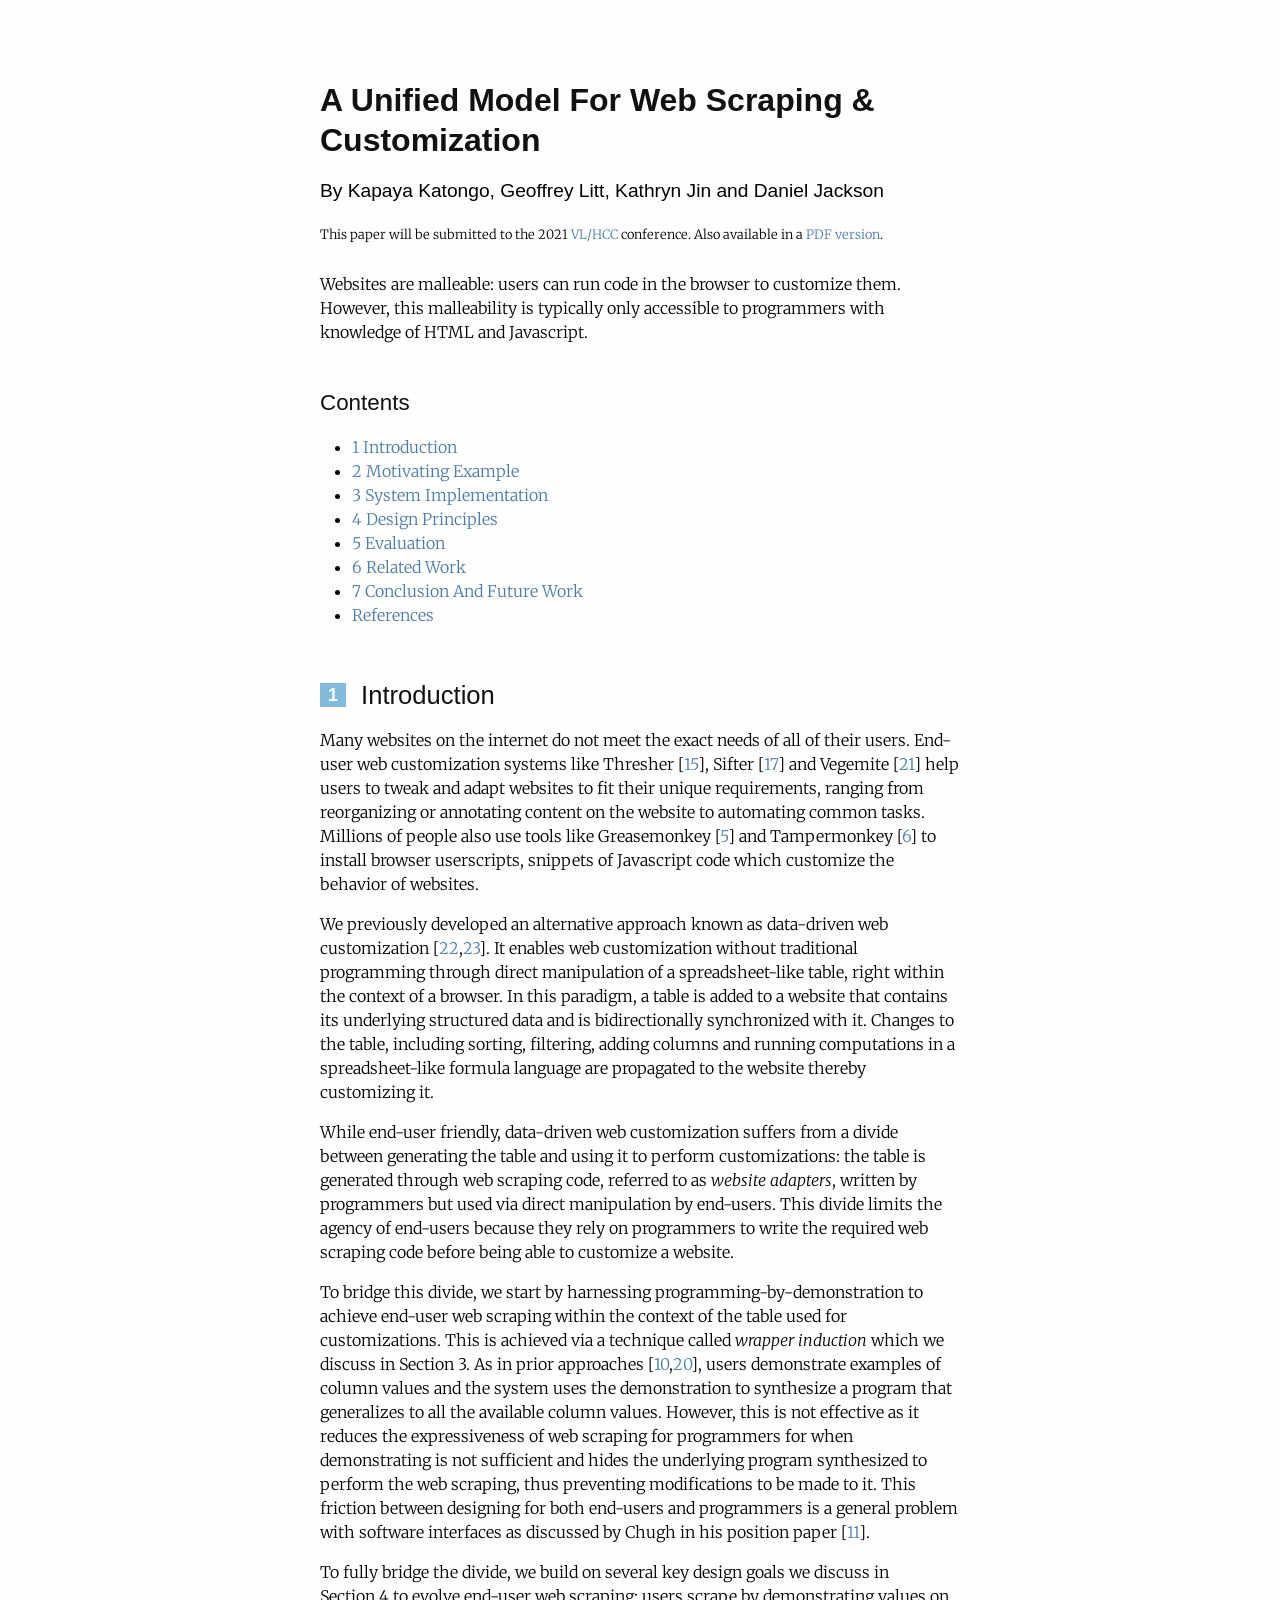
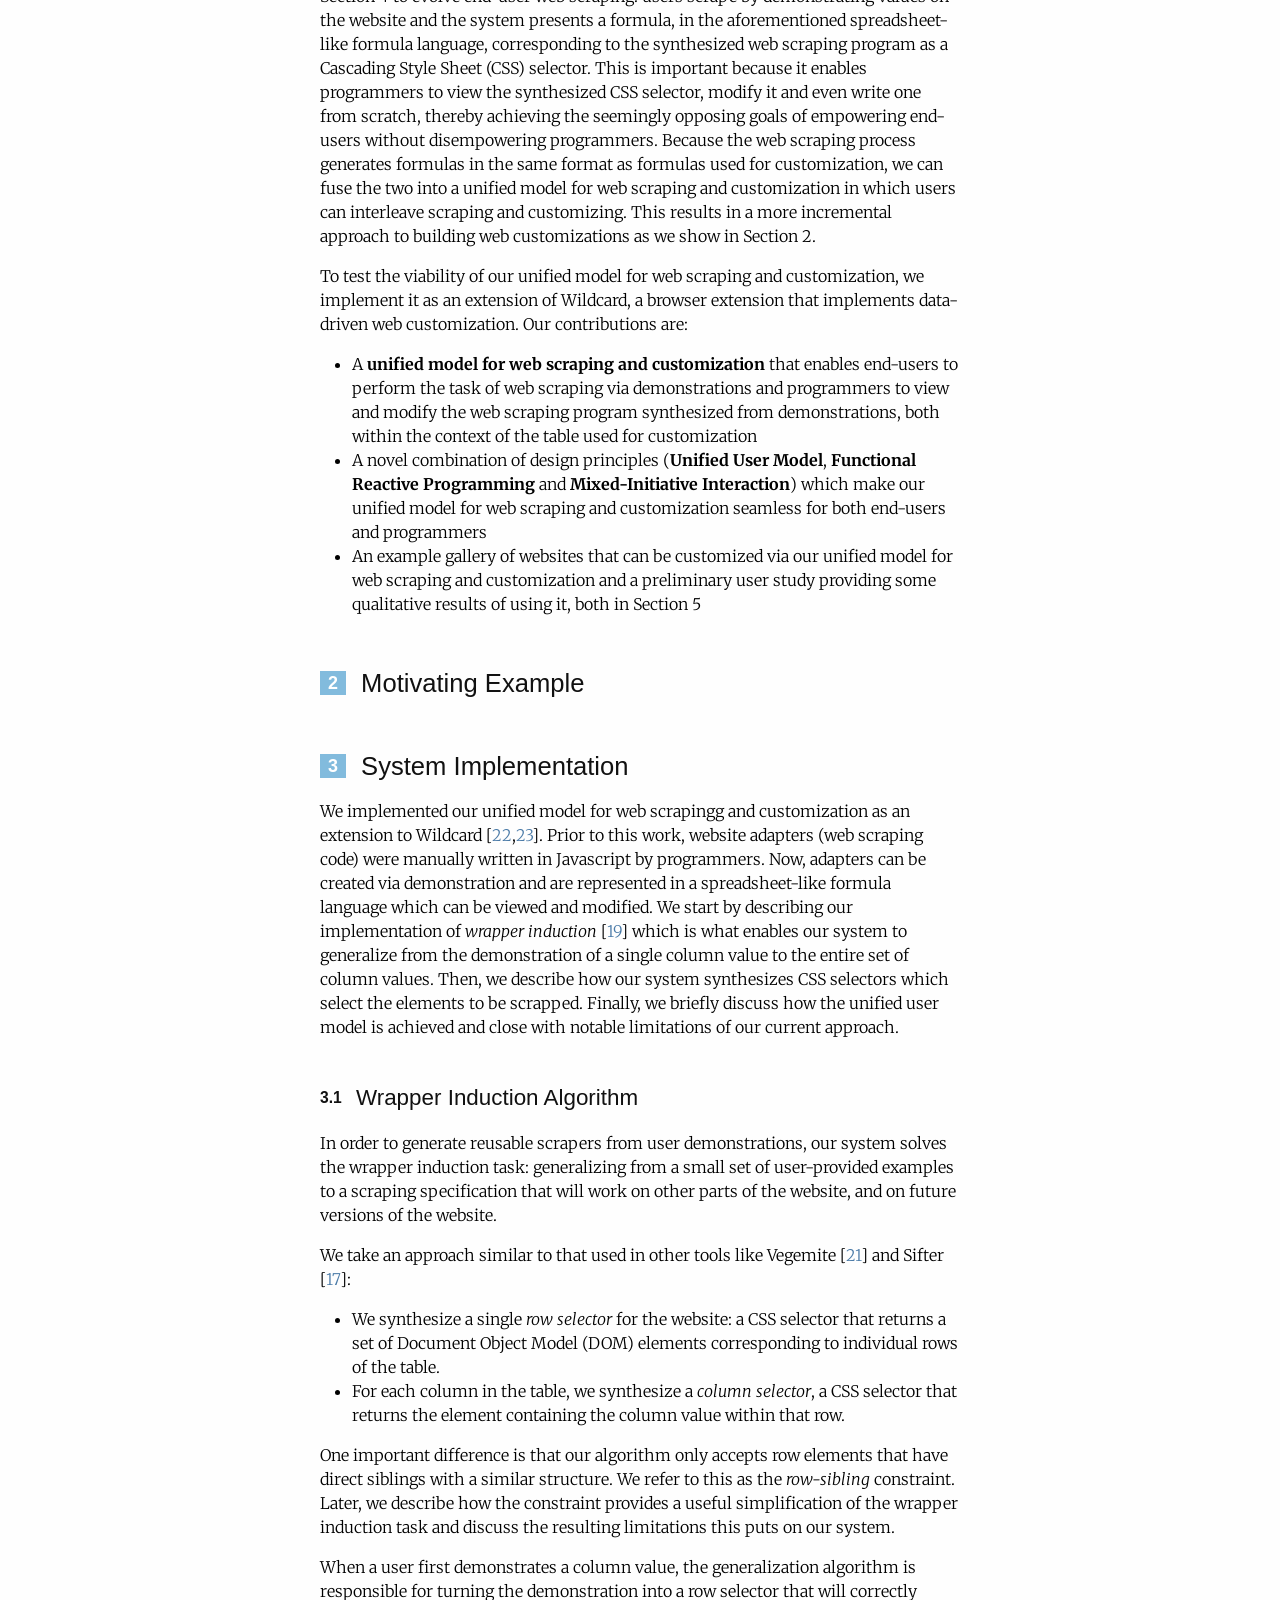
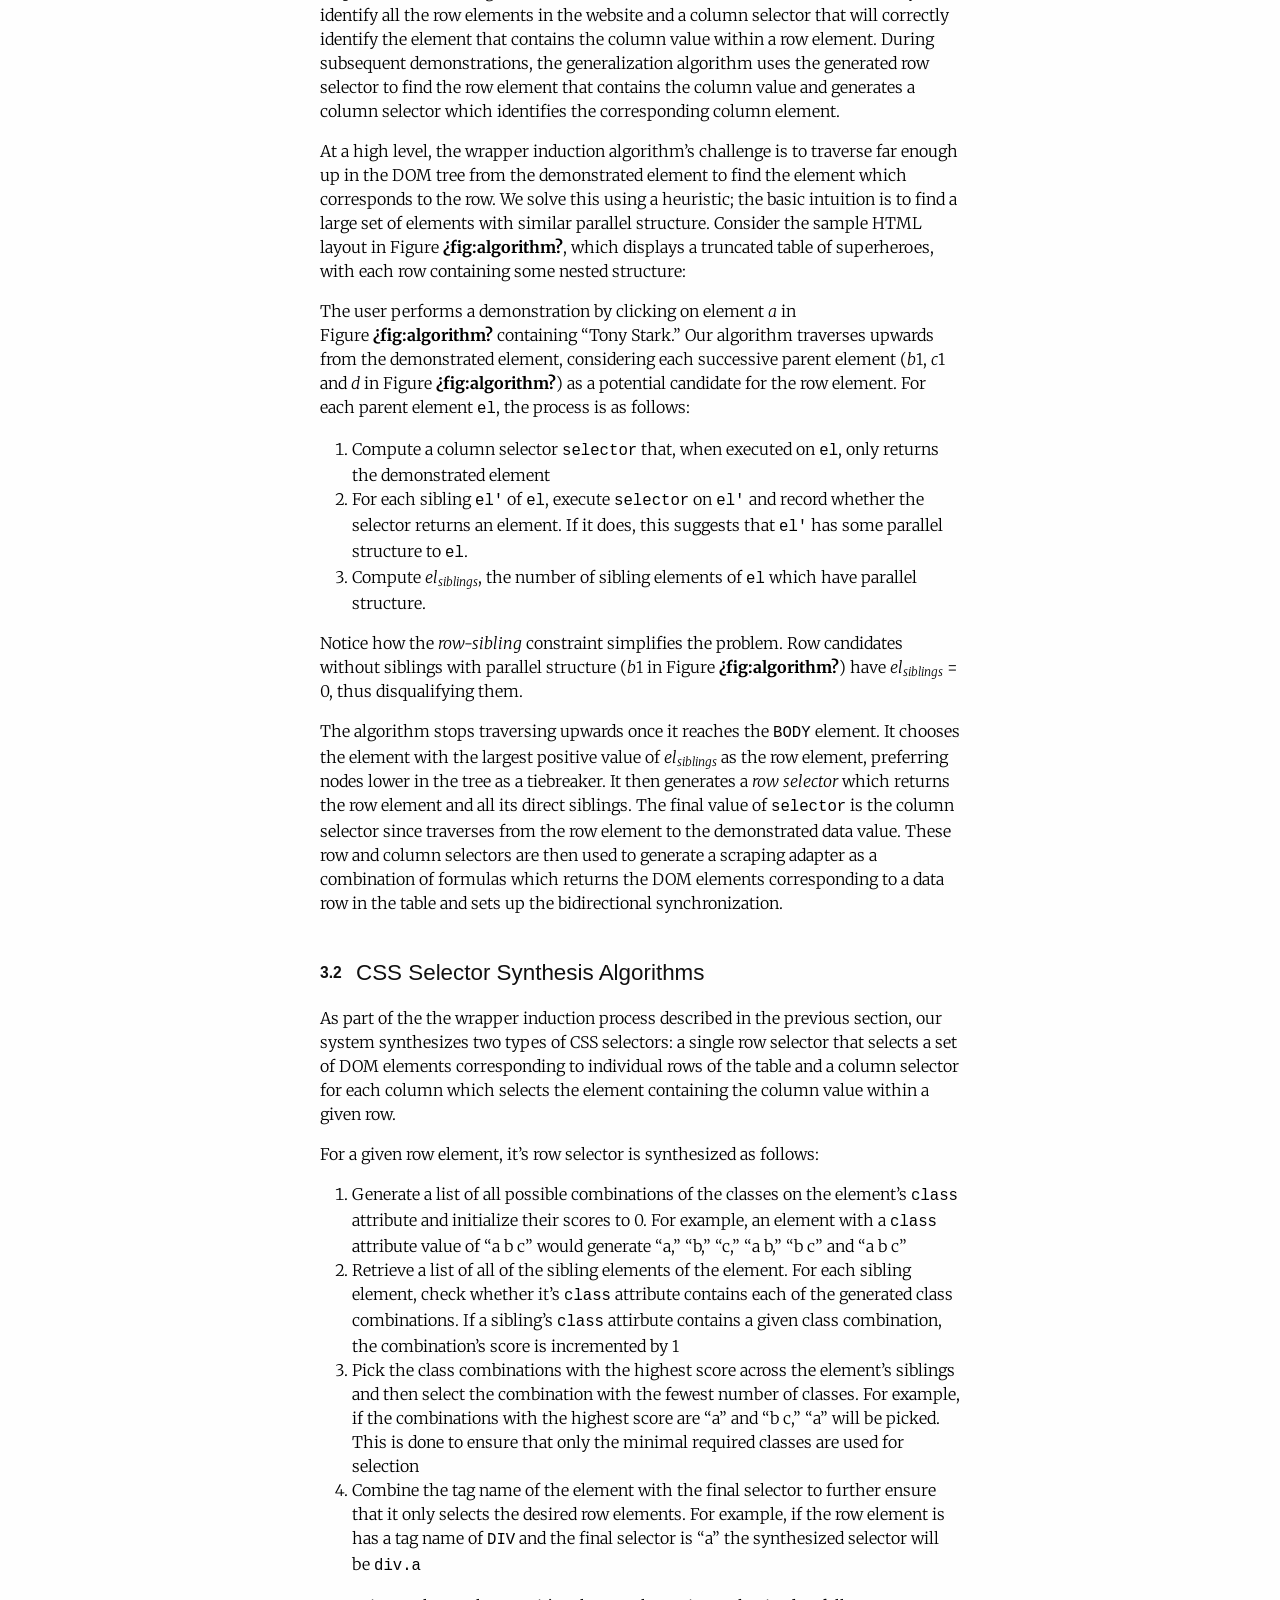
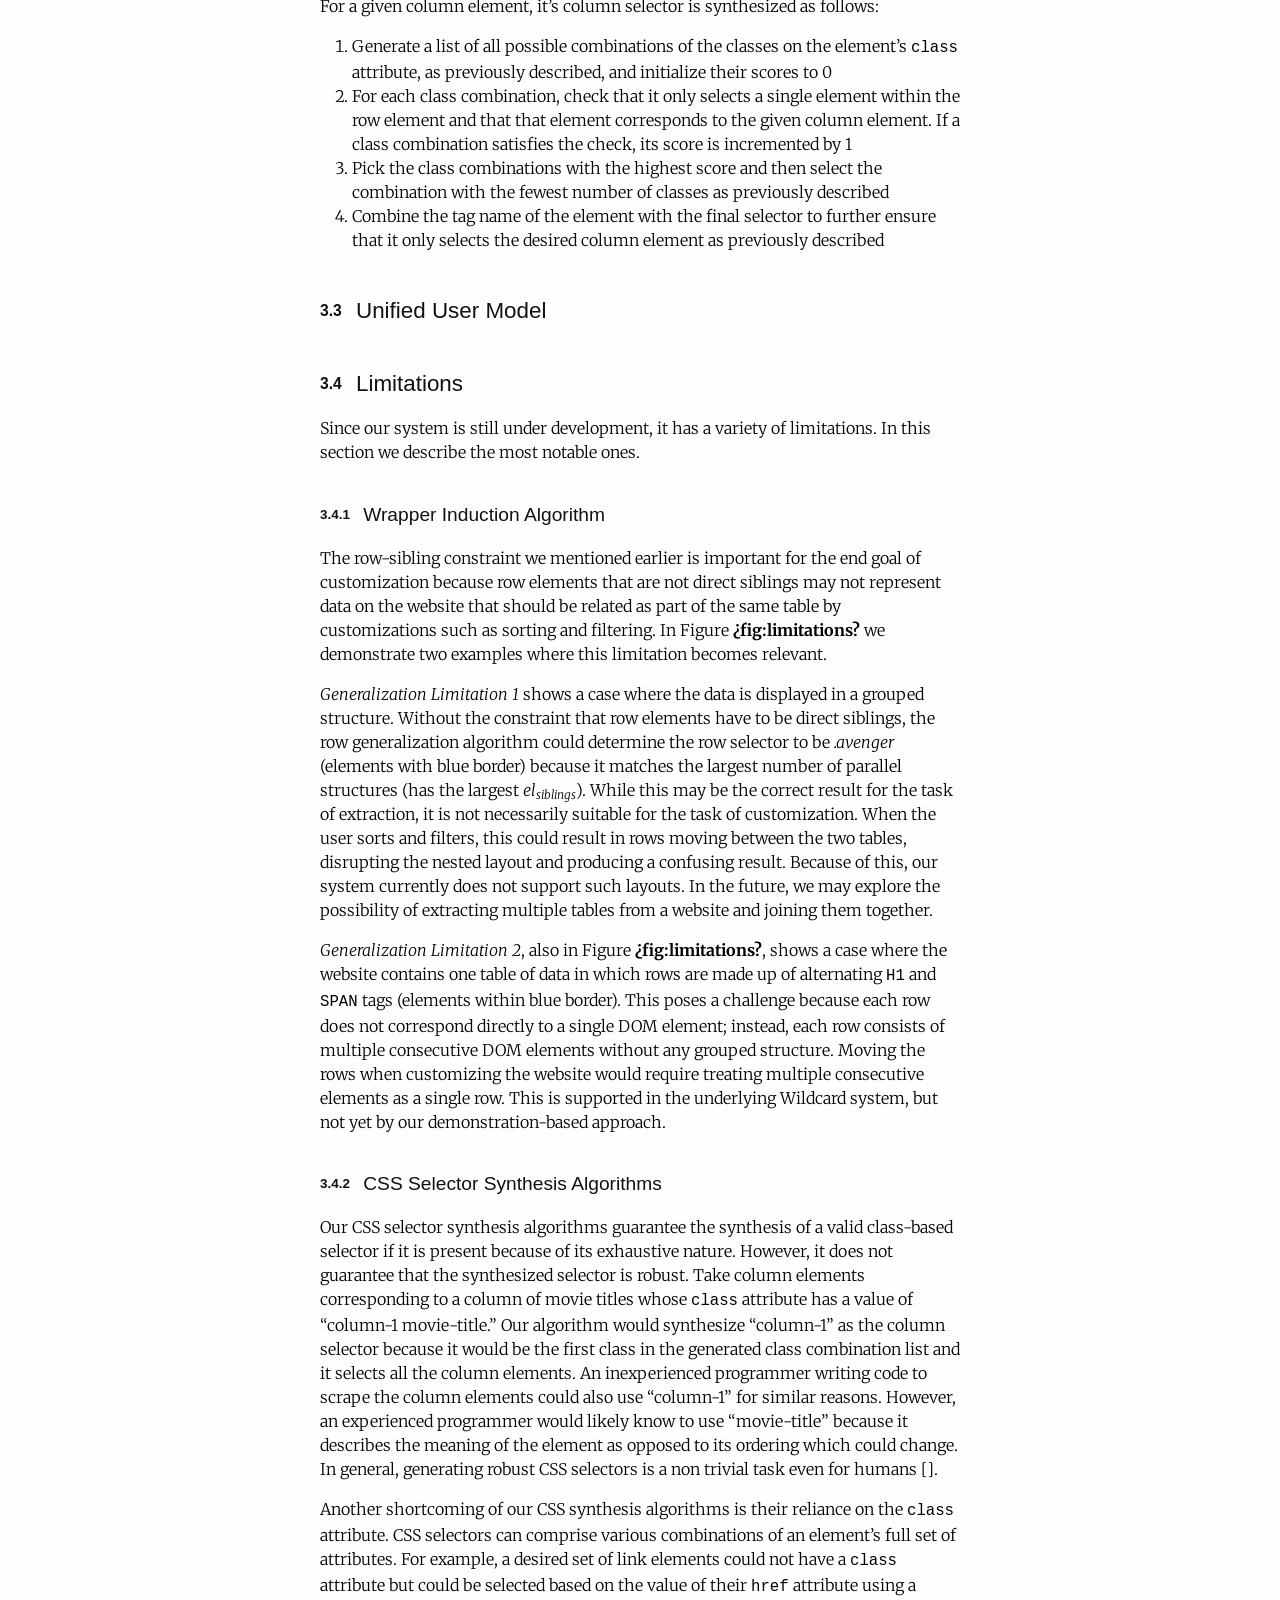
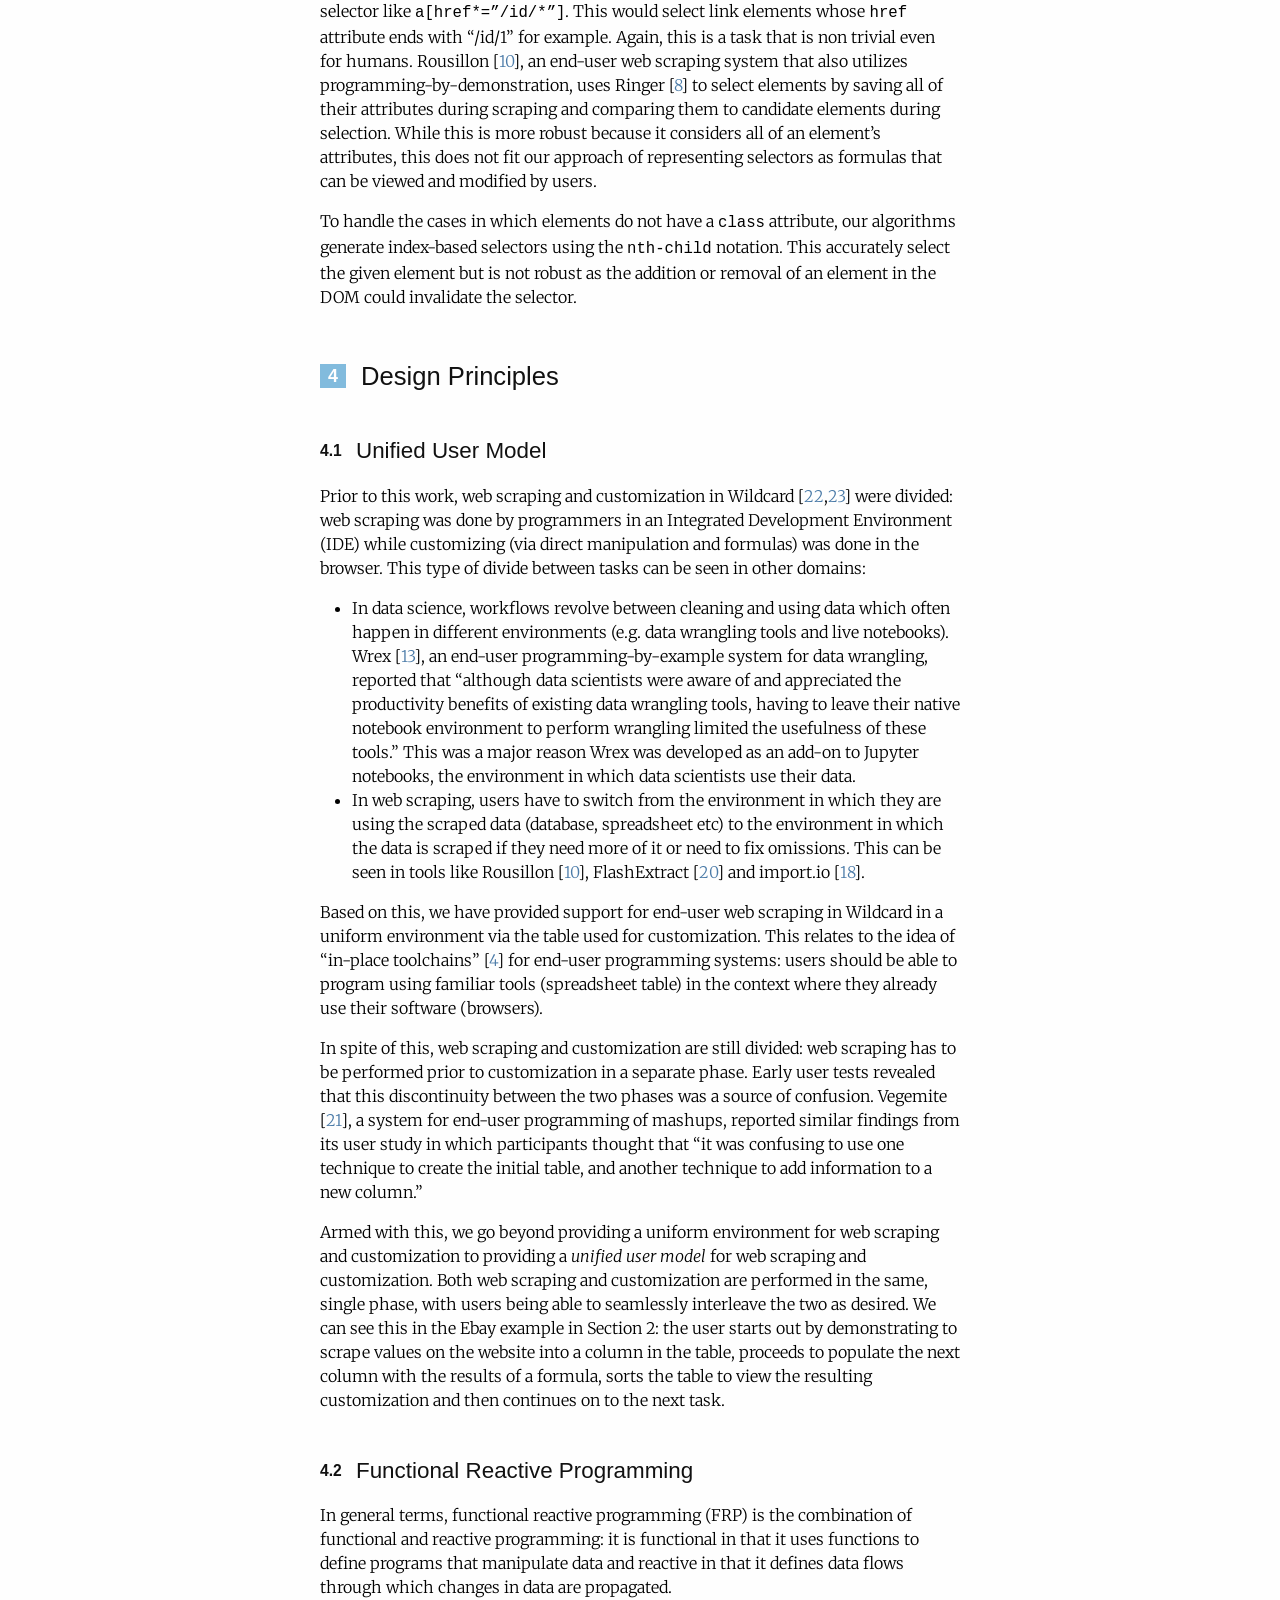
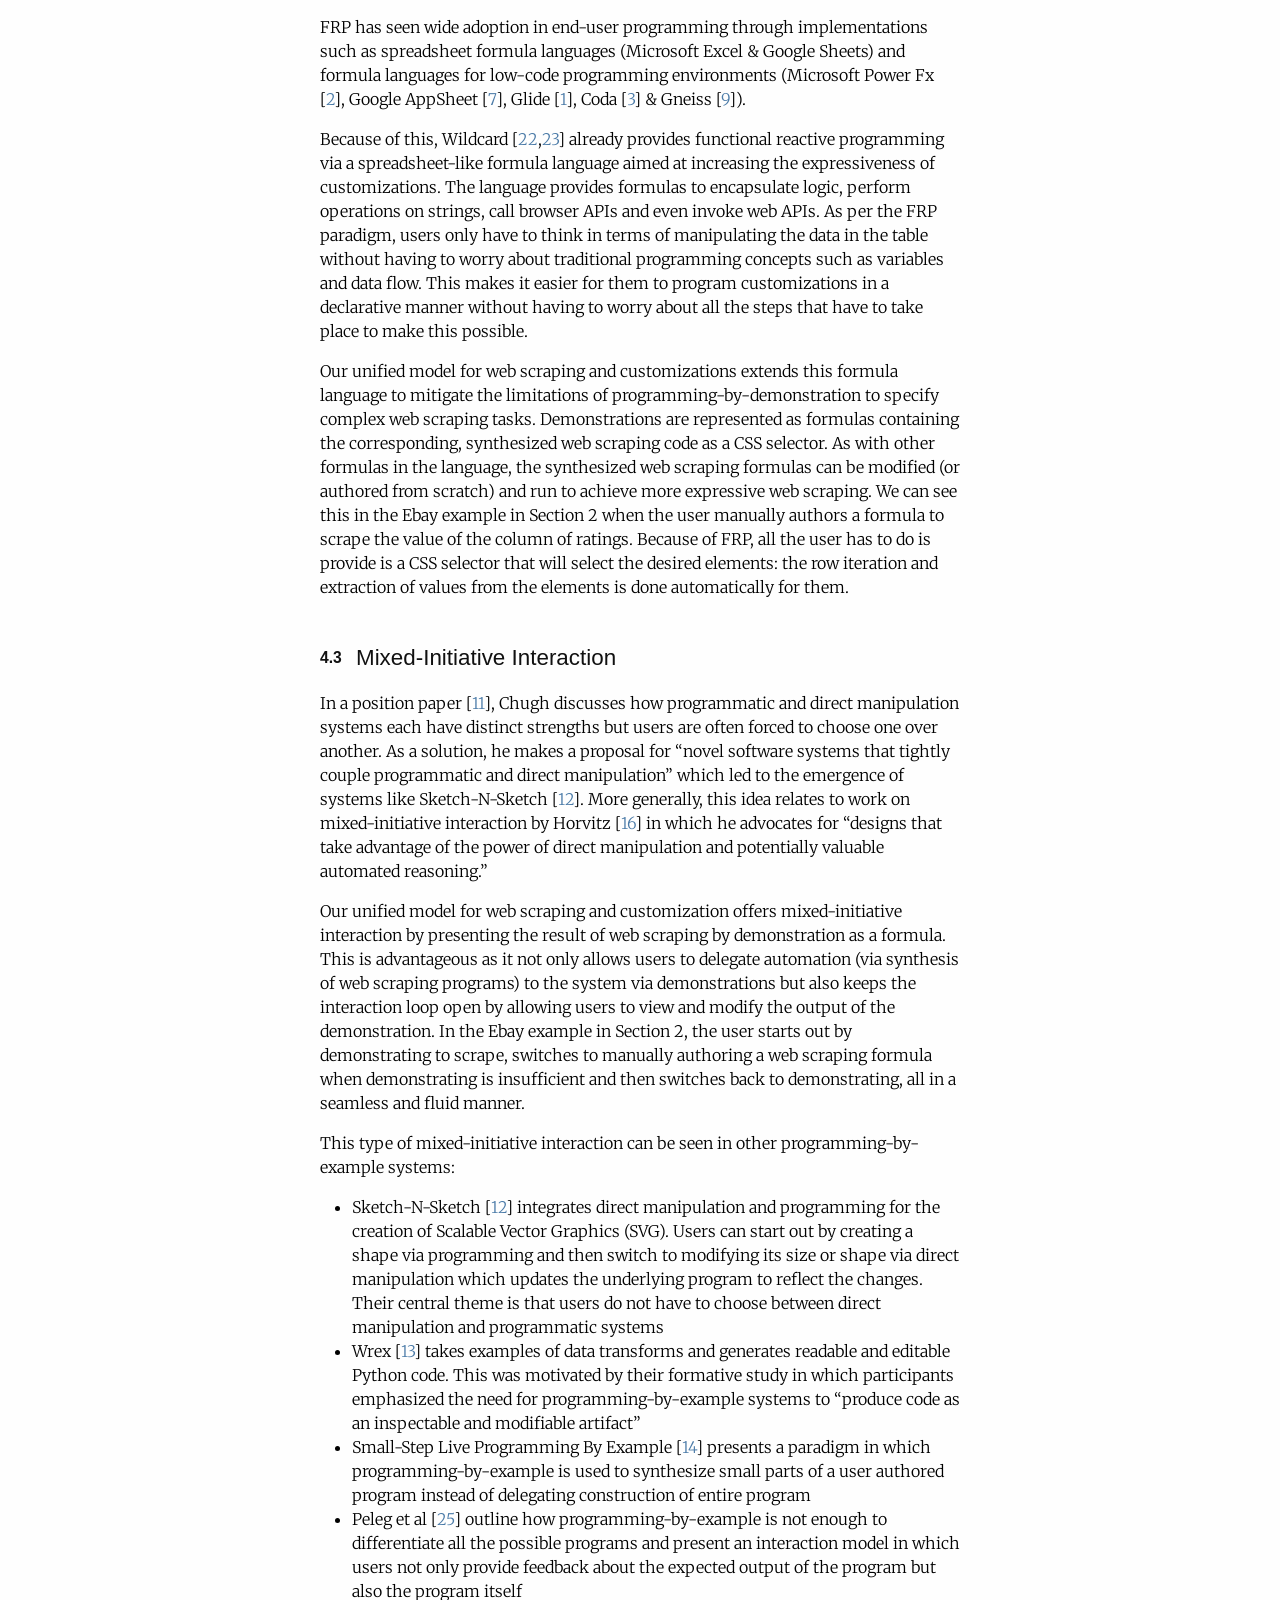
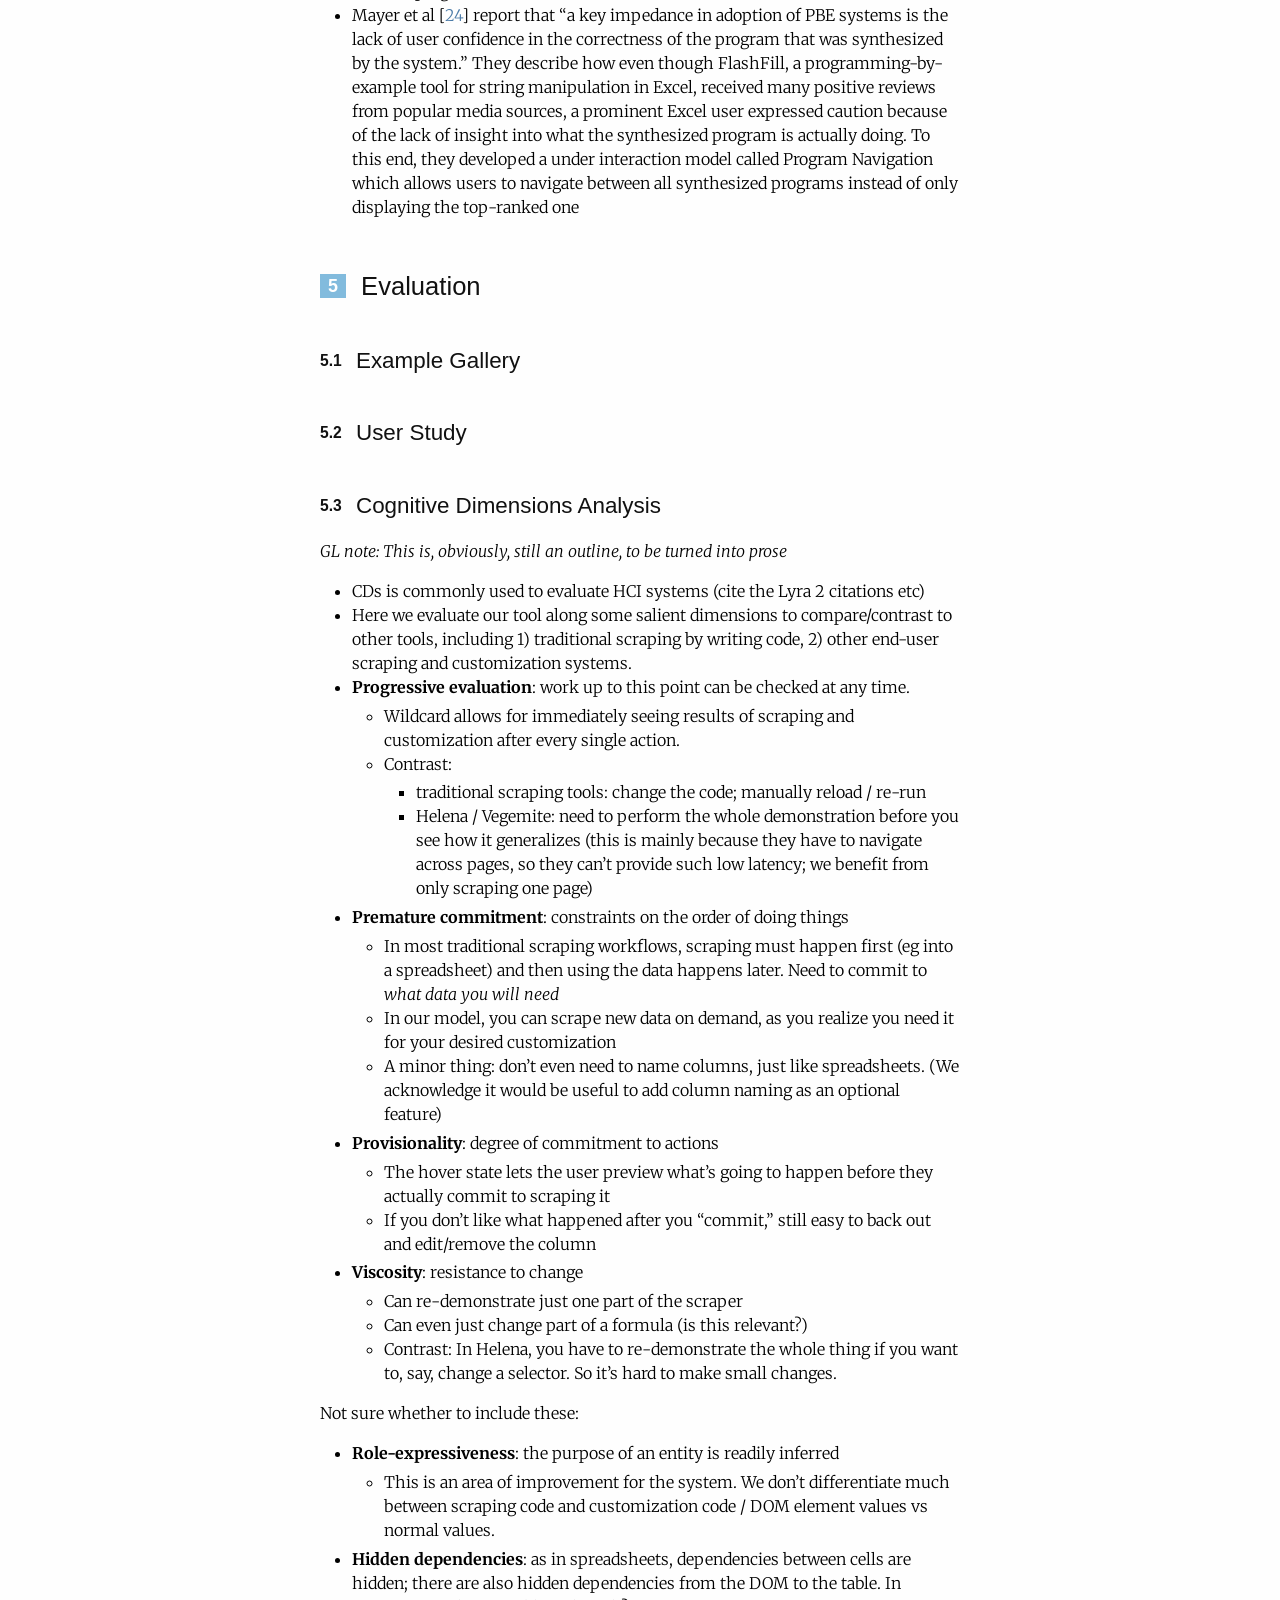
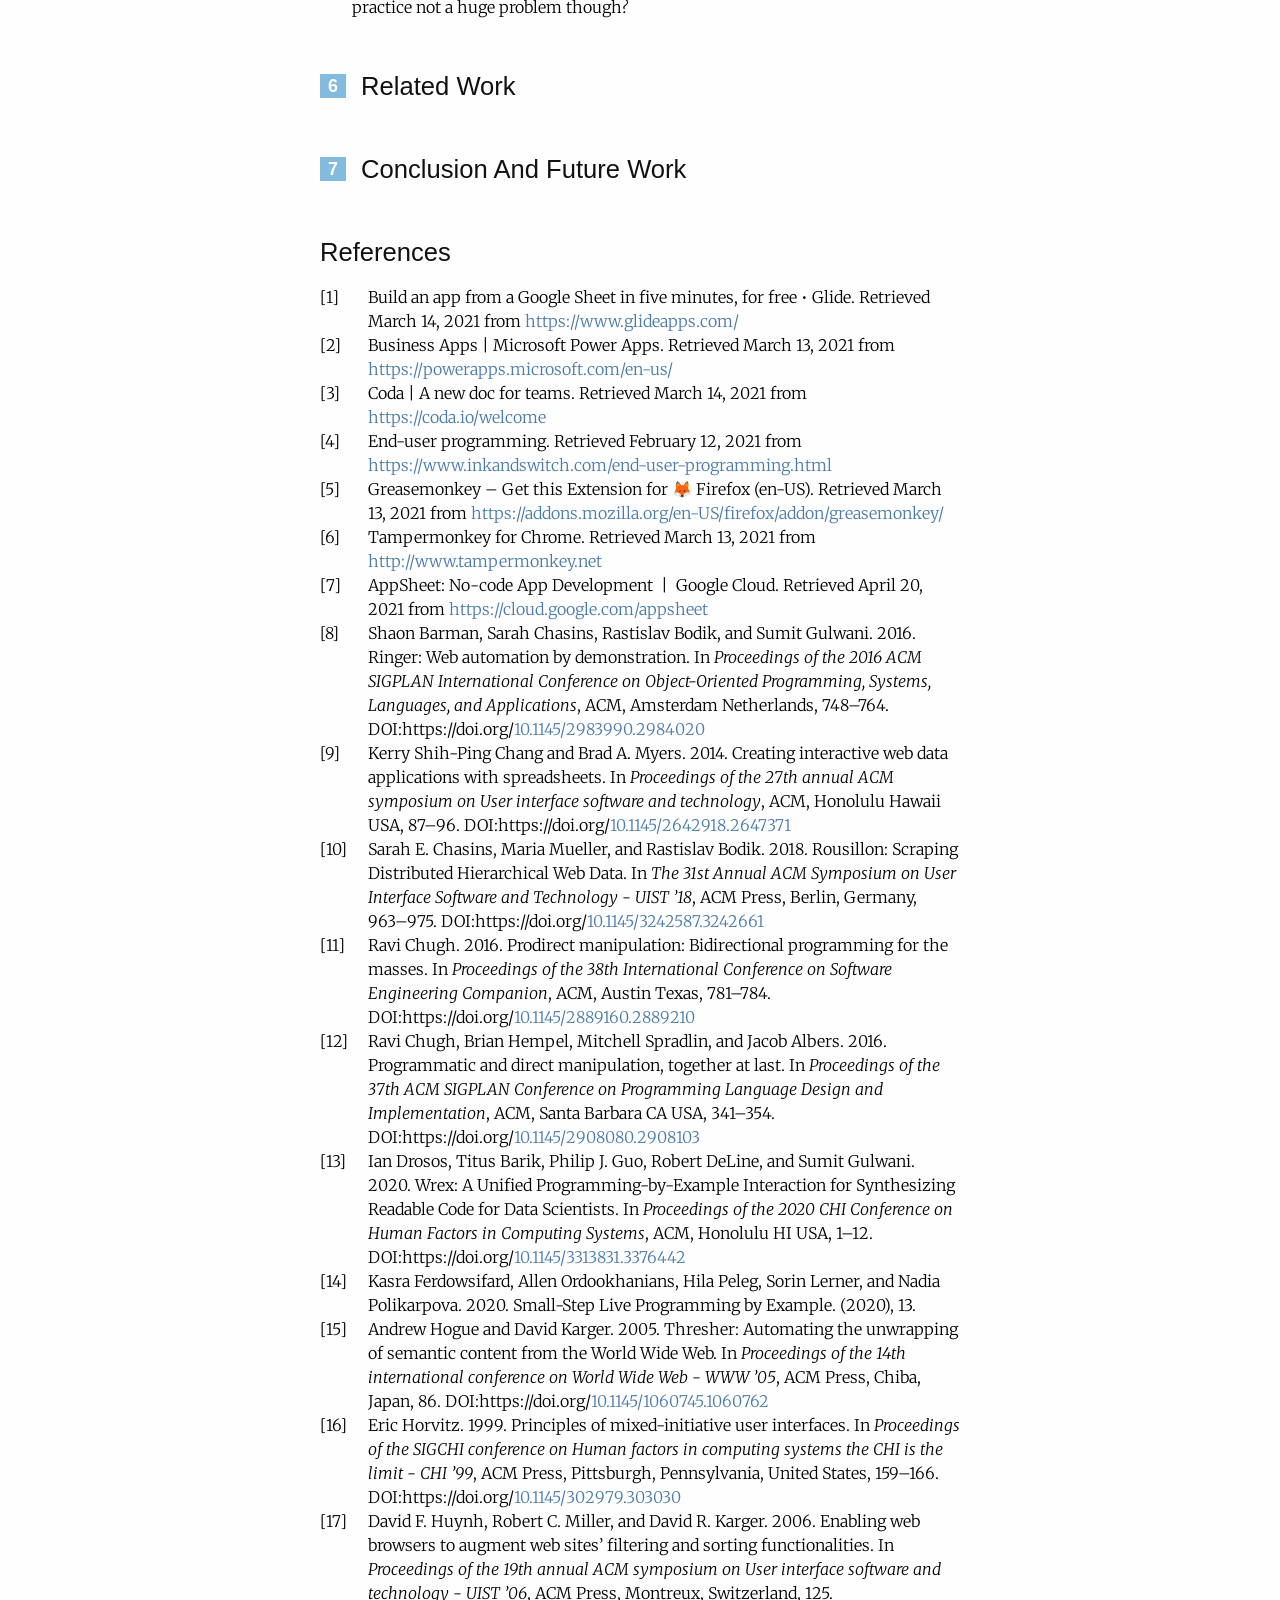
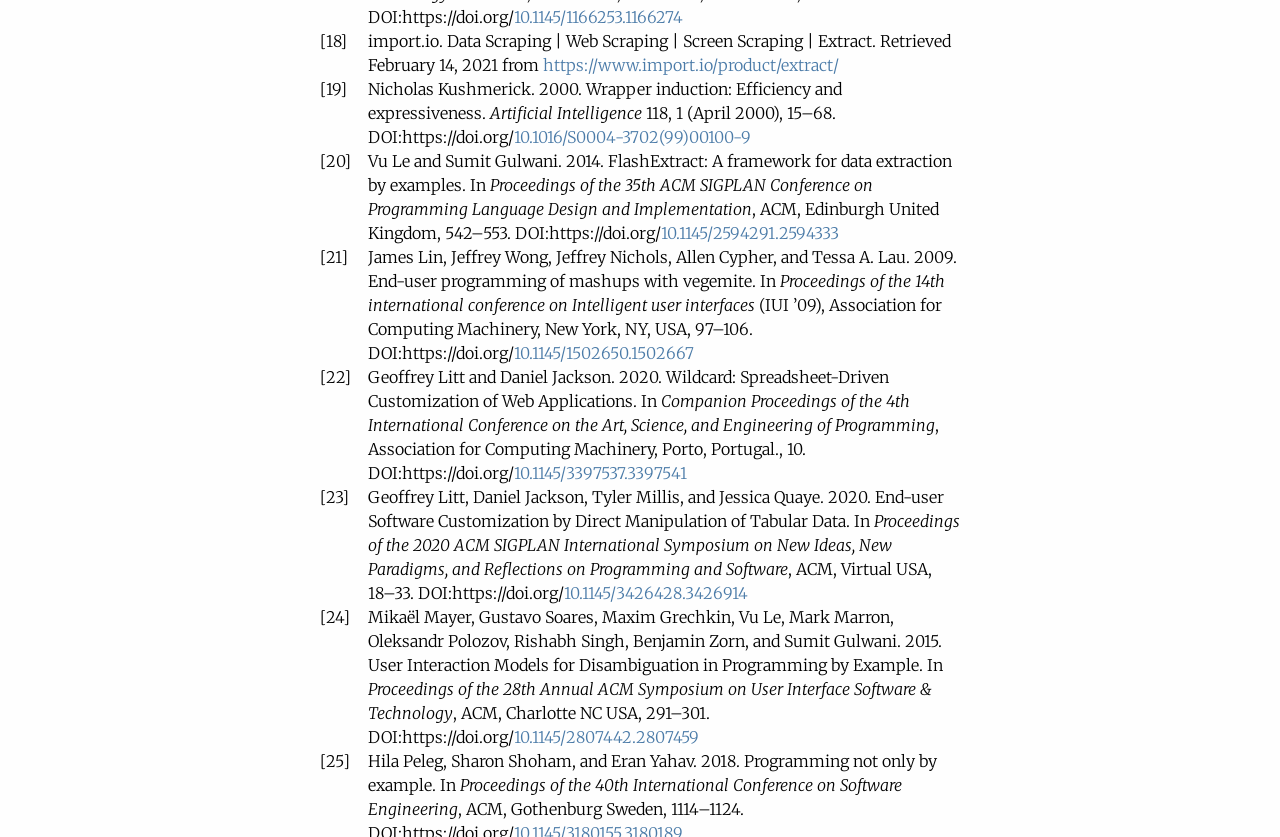
<file: index.html>
<!DOCTYPE html>
<html xmlns="http://www.w3.org/1999/xhtml" lang="" xml:lang="">
<head>
  <meta charset="utf-8" />
  <meta name="generator" content="pandoc" />
  <meta name="viewport" content="width=device-width, initial-scale=1.0, user-scalable=yes" />
  <link href="https://fonts.googleapis.com/css?family=Merriweather:300,700" rel="stylesheet">
  <meta name="author" content="Kapaya Katongo, Geoffrey Litt, Kathryn Jin and Daniel Jackson" />
  <title>A Unified Model For Web Scraping &amp; Customization</title>
  <style>
    code{white-space: pre-wrap;}
    span.smallcaps{font-variant: small-caps;}
    span.underline{text-decoration: underline;}
    div.column{display: inline-block; vertical-align: top; width: 50%;}
    div.hanging-indent{margin-left: 1.5em; text-indent: -1.5em;}
    ul.task-list{list-style: none;}
    .display.math{display: block; text-align: center; margin: 0.5rem auto;}
    div.csl-bib-body { }
    div.csl-entry {
      clear: both;
    }
    .hanging div.csl-entry {
      margin-left:2em;
      text-indent:-2em;
    }
    div.csl-left-margin {
      min-width:2em;
      float:left;
    }
    div.csl-right-inline {
      margin-left:2em;
      padding-left:1em;
    }
    div.csl-indent {
      margin-left: 2em;
    }
  </style>
  <link rel="stylesheet" href="basic.css" />
  <!--[if lt IE 9]>
    <script src="//cdnjs.cloudflare.com/ajax/libs/html5shiv/3.7.3/html5shiv-printshiv.min.js"></script>
  <![endif]-->
</head>
<body>

<header id="title-block-header">
<h1 class="title">A Unified Model For Web Scraping &amp; Customization</h1>
<p class="author">By Kapaya Katongo, Geoffrey Litt, Kathryn Jin and Daniel Jackson</p>
<p class="date">This paper will be submitted to the 2021 <a href="https://conf.researchr.org/home/vlhcc-2021">VL/HCC</a> conference. Also available in a <a href="index.pdf">PDF version</a>.</p>
</header>
<p>Websites are malleable: users can run code in the browser to customize them. However, this malleability is typically only accessible to programmers with knowledge of HTML and Javascript.</p>
<nav id="TOC" role="doc-toc">
<h2 id="toc-title">Contents</h2>
<ul>
<li><a href="#sec:introduction"><span class="toc-section-number">1</span> Introduction</a></li>
<li><a href="#sec:examples"><span class="toc-section-number">2</span> Motivating Example</a></li>
<li><a href="#sec:implementation"><span class="toc-section-number">3</span> System Implementation</a></li>
<li><a href="#sec:design-principles"><span class="toc-section-number">4</span> Design Principles</a></li>
<li><a href="#sec:evaluation"><span class="toc-section-number">5</span> Evaluation</a></li>
<li><a href="#sec:related-work"><span class="toc-section-number">6</span> Related Work</a></li>
<li><a href="#sec:conclusion"><span class="toc-section-number">7</span> Conclusion And Future Work</a></li>
<li><a href="#bibliography">References</a></li>
</ul>
</nav>
<h1 data-number="1" id="sec:introduction"><span class="header-section-number">1</span> Introduction</h1>
<p>Many websites on the internet do not meet the exact needs of all of their users. End-user web customization systems like Thresher <span class="citation" data-cites="hogue2005">[<a href="#ref-hogue2005" role="doc-biblioref">15</a>]</span>, Sifter <span class="citation" data-cites="huynh2006">[<a href="#ref-huynh2006" role="doc-biblioref">17</a>]</span> and Vegemite <span class="citation" data-cites="lin2009">[<a href="#ref-lin2009" role="doc-biblioref">21</a>]</span> help users to tweak and adapt websites to fit their unique requirements, ranging from reorganizing or annotating content on the website to automating common tasks. Millions of people also use tools like Greasemonkey <span class="citation" data-cites="zotero-177">[<a href="#ref-zotero-177" role="doc-biblioref">5</a>]</span> and Tampermonkey <span class="citation" data-cites="zotero-191">[<a href="#ref-zotero-191" role="doc-biblioref">6</a>]</span> to install browser userscripts, snippets of Javascript code which customize the behavior of websites.</p>
<p>We previously developed an alternative approach known as data-driven web customization <span class="citation" data-cites="litt2020 litt2020b">[<a href="#ref-litt2020b" role="doc-biblioref">22</a>,<a href="#ref-litt2020" role="doc-biblioref">23</a>]</span>. It enables web customization without traditional programming through direct manipulation of a spreadsheet-like table, right within the context of a browser. In this paradigm, a table is added to a website that contains its underlying structured data and is bidirectionally synchronized with it. Changes to the table, including sorting, filtering, adding columns and running computations in a spreadsheet-like formula language are propagated to the website thereby customizing it.</p>
<p>While end-user friendly, data-driven web customization suffers from a divide between generating the table and using it to perform customizations: the table is generated through web scraping code, referred to as <em>website adapters</em>, written by programmers but used via direct manipulation by end-users. This divide limits the agency of end-users because they rely on programmers to write the required web scraping code before being able to customize a website.</p>
<p>To bridge this divide, we start by harnessing programming-by-demonstration to achieve end-user web scraping within the context of the table used for customizations. This is achieved via a technique called <em>wrapper induction</em> which we discuss in Section 3. As in prior approaches <span class="citation" data-cites="chasins2018 le2014">[<a href="#ref-chasins2018" role="doc-biblioref">10</a>,<a href="#ref-le2014" role="doc-biblioref">20</a>]</span>, users demonstrate examples of column values and the system uses the demonstration to synthesize a program that generalizes to all the available column values. However, this is not effective as it reduces the expressiveness of web scraping for programmers for when demonstrating is not sufficient and hides the underlying program synthesized to perform the web scraping, thus preventing modifications to be made to it. This friction between designing for both end-users and programmers is a general problem with software interfaces as discussed by Chugh in his position paper <span class="citation" data-cites="chugh2016a">[<a href="#ref-chugh2016a" role="doc-biblioref">11</a>]</span>.</p>
<p>To fully bridge the divide, we build on several key design goals we discuss in Section 4 to evolve end-user web scraping: users scrape by demonstrating values on the website and the system presents a formula, in the aforementioned spreadsheet-like formula language, corresponding to the synthesized web scraping program as a Cascading Style Sheet (CSS) selector. This is important because it enables programmers to view the synthesized CSS selector, modify it and even write one from scratch, thereby achieving the seemingly opposing goals of empowering end-users without disempowering programmers. Because the web scraping process generates formulas in the same format as formulas used for customization, we can fuse the two into a unified model for web scraping and customization in which users can interleave scraping and customizing. This results in a more incremental approach to building web customizations as we show in Section 2.</p>
<p>To test the viability of our unified model for web scraping and customization, we implement it as an extension of Wildcard, a browser extension that implements data-driven web customization. Our contributions are:</p>
<ul>
<li>A <strong>unified model for web scraping and customization</strong> that enables end-users to perform the task of web scraping via demonstrations and programmers to view and modify the web scraping program synthesized from demonstrations, both within the context of the table used for customization</li>
<li>A novel combination of design principles (<strong>Unified User Model</strong>, <strong>Functional Reactive Programming</strong> and <strong>Mixed-Initiative Interaction</strong>) which make our unified model for web scraping and customization seamless for both end-users and programmers</li>
<li>An example gallery of websites that can be customized via our unified model for web scraping and customization and a preliminary user study providing some qualitative results of using it, both in Section 5</li>
</ul>
<h1 data-number="2" id="sec:examples"><span class="header-section-number">2</span> Motivating Example</h1>
<h1 data-number="3" id="sec:implementation"><span class="header-section-number">3</span> System Implementation</h1>
<p>We implemented our unified model for web scrapingg and customization as an extension to Wildcard <span class="citation" data-cites="litt2020 litt2020b">[<a href="#ref-litt2020b" role="doc-biblioref">22</a>,<a href="#ref-litt2020" role="doc-biblioref">23</a>]</span>. Prior to this work, website adapters (web scraping code) were manually written in Javascript by programmers. Now, adapters can be created via demonstration and are represented in a spreadsheet-like formula language which can be viewed and modified. We start by describing our implementation of <em>wrapper induction</em> <span class="citation" data-cites="kushmerick2000">[<a href="#ref-kushmerick2000" role="doc-biblioref">19</a>]</span> which is what enables our system to generalize from the demonstration of a single column value to the entire set of column values. Then, we describe how our system synthesizes CSS selectors which select the elements to be scrapped. Finally, we briefly discuss how the unified user model is achieved and close with notable limitations of our current approach.</p>
<h2 data-number="3.1" id="wrapper-induction-algorithm"><span class="header-section-number">3.1</span> Wrapper Induction Algorithm</h2>
<p>In order to generate reusable scrapers from user demonstrations, our system solves the wrapper induction task: generalizing from a small set of user-provided examples to a scraping specification that will work on other parts of the website, and on future versions of the website.</p>
<p>We take an approach similar to that used in other tools like Vegemite <span class="citation" data-cites="lin2009">[<a href="#ref-lin2009" role="doc-biblioref">21</a>]</span> and Sifter <span class="citation" data-cites="huynh2006">[<a href="#ref-huynh2006" role="doc-biblioref">17</a>]</span>:</p>
<ul>
<li>We synthesize a single <em>row selector</em> for the website: a CSS selector that returns a set of Document Object Model (DOM) elements corresponding to individual rows of the table.</li>
<li>For each column in the table, we synthesize a <em>column selector</em>, a CSS selector that returns the element containing the column value within that row.</li>
</ul>
<p>One important difference is that our algorithm only accepts row elements that have direct siblings with a similar structure. We refer to this as the <em>row-sibling</em> constraint. Later, we describe how the constraint provides a useful simplification of the wrapper induction task and discuss the resulting limitations this puts on our system.</p>
<p>When a user first demonstrates a column value, the generalization algorithm is responsible for turning the demonstration into a row selector that will correctly identify all the row elements in the website and a column selector that will correctly identify the element that contains the column value within a row element. During subsequent demonstrations, the generalization algorithm uses the generated row selector to find the row element that contains the column value and generates a column selector which identifies the corresponding column element.</p>
<p>At a high level, the wrapper induction algorithm’s challenge is to traverse far enough up in the DOM tree from the demonstrated element to find the element which corresponds to the row. We solve this using a heuristic; the basic intuition is to find a large set of elements with similar parallel structure. Consider the sample HTML layout in Figure <strong>¿fig:algorithm?</strong>, which displays a truncated table of superheroes, with each row containing some nested structure:</p>
<div class="pdf-only">

</div>
<p>The user performs a demonstration by clicking on element <span class="math inline"><em>a</em></span> in Figure <strong>¿fig:algorithm?</strong> containing “Tony Stark.” Our algorithm traverses upwards from the demonstrated element, considering each successive parent element (<span class="math inline"><em>b</em>1</span>, <span class="math inline"><em>c</em>1</span> and <span class="math inline"><em>d</em></span> in Figure <strong>¿fig:algorithm?</strong>) as a potential candidate for the row element. For each parent element <code>el</code>, the process is as follows:</p>
<ol type="1">
<li>Compute a column selector <code>selector</code> that, when executed on <code>el</code>, only returns the demonstrated element</li>
<li>For each sibling <code>el'</code> of <code>el</code>, execute <code>selector</code> on <code>el'</code> and record whether the selector returns an element. If it does, this suggests that <code>el'</code> has some parallel structure to <code>el</code>.</li>
<li>Compute <span class="math inline"><em>e</em><em>l</em><sub><em>s</em><em>i</em><em>b</em><em>l</em><em>i</em><em>n</em><em>g</em><em>s</em></sub></span>, the number of sibling elements of <code>el</code> which have parallel structure.</li>
</ol>
<p>Notice how the <em>row-sibling</em> constraint simplifies the problem. Row candidates without siblings with parallel structure (<span class="math inline"><em>b</em>1</span> in Figure <strong>¿fig:algorithm?</strong>) have <span class="math inline"><em>e</em><em>l</em><sub><em>s</em><em>i</em><em>b</em><em>l</em><em>i</em><em>n</em><em>g</em><em>s</em></sub></span> = 0, thus disqualifying them.</p>
<p>The algorithm stops traversing upwards once it reaches the <code>BODY</code> element. It chooses the element with the largest positive value of <span class="math inline"><em>e</em><em>l</em><sub><em>s</em><em>i</em><em>b</em><em>l</em><em>i</em><em>n</em><em>g</em><em>s</em></sub></span> as the row element, preferring nodes lower in the tree as a tiebreaker. It then generates a <em>row selector</em> which returns the row element and all its direct siblings. The final value of <code>selector</code> is the column selector since traverses from the row element to the demonstrated data value. These row and column selectors are then used to generate a scraping adapter as a combination of formulas which returns the DOM elements corresponding to a data row in the table and sets up the bidirectional synchronization.</p>
<h2 data-number="3.2" id="css-selector-synthesis-algorithms"><span class="header-section-number">3.2</span> CSS Selector Synthesis Algorithms</h2>
<p>As part of the the wrapper induction process described in the previous section, our system synthesizes two types of CSS selectors: a single row selector that selects a set of DOM elements corresponding to individual rows of the table and a column selector for each column which selects the element containing the column value within a given row.</p>
<p>For a given row element, it’s row selector is synthesized as follows:</p>
<ol type="1">
<li>Generate a list of all possible combinations of the classes on the element’s <code>class</code> attribute and initialize their scores to 0. For example, an element with a <code>class</code> attribute value of “a b c” would generate “a,” “b,” “c,” “a b,” “b c” and “a b c”</li>
<li>Retrieve a list of all of the sibling elements of the element. For each sibling element, check whether it’s <code>class</code> attribute contains each of the generated class combinations. If a sibling’s <code>class</code> attirbute contains a given class combination, the combination’s score is incremented by 1</li>
<li>Pick the class combinations with the highest score across the element’s siblings and then select the combination with the fewest number of classes. For example, if the combinations with the highest score are “a” and “b c,” “a” will be picked. This is done to ensure that only the minimal required classes are used for selection</li>
<li>Combine the tag name of the element with the final selector to further ensure that it only selects the desired row elements. For example, if the row element is has a tag name of <code>DIV</code> and the final selector is “a” the synthesized selector will be <code>div.a</code></li>
</ol>
<p>For a given column element, it’s column selector is synthesized as follows:</p>
<ol type="1">
<li>Generate a list of all possible combinations of the classes on the element’s <code>class</code> attribute, as previously described, and initialize their scores to 0</li>
<li>For each class combination, check that it only selects a single element within the row element and that that element corresponds to the given column element. If a class combination satisfies the check, its score is incremented by 1</li>
<li>Pick the class combinations with the highest score and then select the combination with the fewest number of classes as previously described</li>
<li>Combine the tag name of the element with the final selector to further ensure that it only selects the desired column element as previously described</li>
</ol>
<h2 data-number="3.3" id="unified-user-model"><span class="header-section-number">3.3</span> Unified User Model</h2>
<h2 data-number="3.4" id="limitations"><span class="header-section-number">3.4</span> Limitations</h2>
<p>Since our system is still under development, it has a variety of limitations. In this section we describe the most notable ones.</p>
<h3 data-number="3.4.1" id="wrapper-induction-algorithm-1"><span class="header-section-number">3.4.1</span> Wrapper Induction Algorithm</h3>
<p>The row-sibling constraint we mentioned earlier is important for the end goal of customization because row elements that are not direct siblings may not represent data on the website that should be related as part of the same table by customizations such as sorting and filtering. In Figure <strong>¿fig:limitations?</strong> we demonstrate two examples where this limitation becomes relevant.</p>
<div class="pdf-only">

</div>
<p><em>Generalization Limitation 1</em> shows a case where the data is displayed in a grouped structure. Without the constraint that row elements have to be direct siblings, the row generalization algorithm could determine the row selector to be <em>.avenger</em> (elements with blue border) because it matches the largest number of parallel structures (has the largest <span class="math inline"><em>e</em><em>l</em><sub><em>s</em><em>i</em><em>b</em><em>l</em><em>i</em><em>n</em><em>g</em><em>s</em></sub></span>). While this may be the correct result for the task of extraction, it is not necessarily suitable for the task of customization. When the user sorts and filters, this could result in rows moving between the two tables, disrupting the nested layout and producing a confusing result. Because of this, our system currently does not support such layouts. In the future, we may explore the possibility of extracting multiple tables from a website and joining them together.</p>
<p><em>Generalization Limitation 2</em>, also in Figure <strong>¿fig:limitations?</strong>, shows a case where the website contains one table of data in which rows are made up of alternating <code>H1</code> and <code>SPAN</code> tags (elements within blue border). This poses a challenge because each row does not correspond directly to a single DOM element; instead, each row consists of multiple consecutive DOM elements without any grouped structure. Moving the rows when customizing the website would require treating multiple consecutive elements as a single row. This is supported in the underlying Wildcard system, but not yet by our demonstration-based approach.</p>
<h3 data-number="3.4.2" id="css-selector-synthesis-algorithms-1"><span class="header-section-number">3.4.2</span> CSS Selector Synthesis Algorithms</h3>
<p>Our CSS selector synthesis algorithms guarantee the synthesis of a valid class-based selector if it is present because of its exhaustive nature. However, it does not guarantee that the synthesized selector is robust. Take column elements corresponding to a column of movie titles whose <code>class</code> attribute has a value of “column-1 movie-title.” Our algorithm would synthesize “column-1” as the column selector because it would be the first class in the generated class combination list and it selects all the column elements. An inexperienced programmer writing code to scrape the column elements could also use “column-1” for similar reasons. However, an experienced programmer would likely know to use “movie-title” because it describes the meaning of the element as opposed to its ordering which could change. In general, generating robust CSS selectors is a non trivial task even for humans [].</p>
<p>Another shortcoming of our CSS synthesis algorithms is their reliance on the <code>class</code> attribute. CSS selectors can comprise various combinations of an element’s full set of attributes. For example, a desired set of link elements could not have a <code>class</code> attribute but could be selected based on the value of their <code>href</code> attribute using a selector like <code>a[href*=”/id/*”]</code>. This would select link elements whose <code>href</code> attribute ends with “/id/1” for example. Again, this is a task that is non trivial even for humans. Rousillon <span class="citation" data-cites="chasins2018">[<a href="#ref-chasins2018" role="doc-biblioref">10</a>]</span>, an end-user web scraping system that also utilizes programming-by-demonstration, uses Ringer <span class="citation" data-cites="barman2016">[<a href="#ref-barman2016" role="doc-biblioref">8</a>]</span> to select elements by saving all of their attributes during scraping and comparing them to candidate elements during selection. While this is more robust because it considers all of an element’s attributes, this does not fit our approach of representing selectors as formulas that can be viewed and modified by users.</p>
<p>To handle the cases in which elements do not have a <code>class</code> attribute, our algorithms generate index-based selectors using the <code>nth-child</code> notation. This accurately select the given element but is not robust as the addition or removal of an element in the DOM could invalidate the selector.</p>
<h1 data-number="4" id="sec:design-principles"><span class="header-section-number">4</span> Design Principles</h1>
<h2 data-number="4.1" id="unified-user-model-1"><span class="header-section-number">4.1</span> Unified User Model</h2>
<p>Prior to this work, web scraping and customization in Wildcard <span class="citation" data-cites="litt2020 litt2020b">[<a href="#ref-litt2020b" role="doc-biblioref">22</a>,<a href="#ref-litt2020" role="doc-biblioref">23</a>]</span> were divided: web scraping was done by programmers in an Integrated Development Environment (IDE) while customizing (via direct manipulation and formulas) was done in the browser. This type of divide between tasks can be seen in other domains:</p>
<ul>
<li>In data science, workflows revolve between cleaning and using data which often happen in different environments (e.g. data wrangling tools and live notebooks). Wrex <span class="citation" data-cites="drosos2020">[<a href="#ref-drosos2020" role="doc-biblioref">13</a>]</span>, an end-user programming-by-example system for data wrangling, reported that “although data scientists were aware of and appreciated the productivity benefits of existing data wrangling tools, having to leave their native notebook environment to perform wrangling limited the usefulness of these tools.” This was a major reason Wrex was developed as an add-on to Jupyter notebooks, the environment in which data scientists use their data.</li>
<li>In web scraping, users have to switch from the environment in which they are using the scraped data (database, spreadsheet etc) to the environment in which the data is scraped if they need more of it or need to fix omissions. This can be seen in tools like Rousillon <span class="citation" data-cites="chasins2018">[<a href="#ref-chasins2018" role="doc-biblioref">10</a>]</span>, FlashExtract <span class="citation" data-cites="le2014">[<a href="#ref-le2014" role="doc-biblioref">20</a>]</span> and import.io <span class="citation" data-cites="import.io">[<a href="#ref-import.io" role="doc-biblioref">18</a>]</span>.</li>
</ul>
<p>Based on this, we have provided support for end-user web scraping in Wildcard in a uniform environment via the table used for customization. This relates to the idea of “in-place toolchains” <span class="citation" data-cites="zotero-165">[<a href="#ref-zotero-165" role="doc-biblioref">4</a>]</span> for end-user programming systems: users should be able to program using familiar tools (spreadsheet table) in the context where they already use their software (browsers).</p>
<p>In spite of this, web scraping and customization are still divided: web scraping has to be performed prior to customization in a separate phase. Early user tests revealed that this discontinuity between the two phases was a source of confusion. Vegemite <span class="citation" data-cites="lin2009">[<a href="#ref-lin2009" role="doc-biblioref">21</a>]</span>, a system for end-user programming of mashups, reported similar findings from its user study in which participants thought that “it was confusing to use one technique to create the initial table, and another technique to add information to a new column.”</p>
<p>Armed with this, we go beyond providing a uniform environment for web scraping and customization to providing a <em>unified user model</em> for web scraping and customization. Both web scraping and customization are performed in the same, single phase, with users being able to seamlessly interleave the two as desired. We can see this in the Ebay example in Section 2: the user starts out by demonstrating to scrape values on the website into a column in the table, proceeds to populate the next column with the results of a formula, sorts the table to view the resulting customization and then continues on to the next task.</p>
<h2 data-number="4.2" id="functional-reactive-programming"><span class="header-section-number">4.2</span> Functional Reactive Programming</h2>
<p>In general terms, functional reactive programming (FRP) is the combination of functional and reactive programming: it is functional in that it uses functions to define programs that manipulate data and reactive in that it defines data flows through which changes in data are propagated.</p>
<p>FRP has seen wide adoption in end-user programming through implementations such as spreadsheet formula languages (Microsoft Excel &amp; Google Sheets) and formula languages for low-code programming environments (Microsoft Power Fx <span class="citation" data-cites="zotero-150">[<a href="#ref-zotero-150" role="doc-biblioref">2</a>]</span>, Google AppSheet <span class="citation" data-cites="zotero-218">[<a href="#ref-zotero-218" role="doc-biblioref">7</a>]</span>, Glide <span class="citation" data-cites="zotero-148">[<a href="#ref-zotero-148" role="doc-biblioref">1</a>]</span>, Coda <span class="citation" data-cites="zotero-155">[<a href="#ref-zotero-155" role="doc-biblioref">3</a>]</span> &amp; Gneiss <span class="citation" data-cites="chang2014">[<a href="#ref-chang2014" role="doc-biblioref">9</a>]</span>).</p>
<p>Because of this, Wildcard <span class="citation" data-cites="litt2020 litt2020b">[<a href="#ref-litt2020b" role="doc-biblioref">22</a>,<a href="#ref-litt2020" role="doc-biblioref">23</a>]</span> already provides functional reactive programming via a spreadsheet-like formula language aimed at increasing the expressiveness of customizations. The language provides formulas to encapsulate logic, perform operations on strings, call browser APIs and even invoke web APIs. As per the FRP paradigm, users only have to think in terms of manipulating the data in the table without having to worry about traditional programming concepts such as variables and data flow. This makes it easier for them to program customizations in a declarative manner without having to worry about all the steps that have to take place to make this possible.</p>
<p>Our unified model for web scraping and customizations extends this formula language to mitigate the limitations of programming-by-demonstration to specify complex web scraping tasks. Demonstrations are represented as formulas containing the corresponding, synthesized web scraping code as a CSS selector. As with other formulas in the language, the synthesized web scraping formulas can be modified (or authored from scratch) and run to achieve more expressive web scraping. We can see this in the Ebay example in Section 2 when the user manually authors a formula to scrape the value of the column of ratings. Because of FRP, all the user has to do is provide is a CSS selector that will select the desired elements: the row iteration and extraction of values from the elements is done automatically for them.</p>
<h2 data-number="4.3" id="mixed-initiative-interaction"><span class="header-section-number">4.3</span> Mixed-Initiative Interaction</h2>
<p>In a position paper <span class="citation" data-cites="chugh2016a">[<a href="#ref-chugh2016a" role="doc-biblioref">11</a>]</span>, Chugh discusses how programmatic and direct manipulation systems each have distinct strengths but users are often forced to choose one over another. As a solution, he makes a proposal for “novel software systems that tightly couple programmatic and direct manipulation” which led to the emergence of systems like Sketch-N-Sketch <span class="citation" data-cites="chugh2016">[<a href="#ref-chugh2016" role="doc-biblioref">12</a>]</span>. More generally, this idea relates to work on mixed-initiative interaction by Horvitz <span class="citation" data-cites="horvitz1999">[<a href="#ref-horvitz1999" role="doc-biblioref">16</a>]</span> in which he advocates for “designs that take advantage of the power of direct manipulation and potentially valuable automated reasoning.”</p>
<p>Our unified model for web scraping and customization offers mixed-initiative interaction by presenting the result of web scraping by demonstration as a formula. This is advantageous as it not only allows users to delegate automation (via synthesis of web scraping programs) to the system via demonstrations but also keeps the interaction loop open by allowing users to view and modify the output of the demonstration. In the Ebay example in Section 2, the user starts out by demonstrating to scrape, switches to manually authoring a web scraping formula when demonstrating is insufficient and then switches back to demonstrating, all in a seamless and fluid manner.</p>
<p>This type of mixed-initiative interaction can be seen in other programming-by-example systems:</p>
<ul>
<li>Sketch-N-Sketch <span class="citation" data-cites="chugh2016">[<a href="#ref-chugh2016" role="doc-biblioref">12</a>]</span> integrates direct manipulation and programming for the creation of Scalable Vector Graphics (SVG). Users can start out by creating a shape via programming and then switch to modifying its size or shape via direct manipulation which updates the underlying program to reflect the changes. Their central theme is that users do not have to choose between direct manipulation and programmatic systems</li>
<li>Wrex <span class="citation" data-cites="drosos2020">[<a href="#ref-drosos2020" role="doc-biblioref">13</a>]</span> takes examples of data transforms and generates readable and editable Python code. This was motivated by their formative study in which participants emphasized the need for programming-by-example systems to “produce code as an inspectable and modifiable artifact”</li>
<li>Small-Step Live Programming By Example <span class="citation" data-cites="ferdowsifard2020">[<a href="#ref-ferdowsifard2020" role="doc-biblioref">14</a>]</span> presents a paradigm in which programming-by-example is used to synthesize small parts of a user authored program instead of delegating construction of entire program</li>
<li>Peleg et al <span class="citation" data-cites="peleg2018">[<a href="#ref-peleg2018" role="doc-biblioref">25</a>]</span> outline how programming-by-example is not enough to differentiate all the possible programs and present an interaction model in which users not only provide feedback about the expected output of the program but also the program itself</li>
<li>Mayer et al <span class="citation" data-cites="mayer2015">[<a href="#ref-mayer2015" role="doc-biblioref">24</a>]</span> report that “a key impedance in adoption of PBE systems is the lack of user confidence in the correctness of the program that was synthesized by the system.” They describe how even though FlashFill, a programming-by-example tool for string manipulation in Excel, received many positive reviews from popular media sources, a prominent Excel user expressed caution because of the lack of insight into what the synthesized program is actually doing. To this end, they developed a under interaction model called Program Navigation which allows users to navigate between all synthesized programs instead of only displaying the top-ranked one</li>
</ul>
<h1 data-number="5" id="sec:evaluation"><span class="header-section-number">5</span> Evaluation</h1>
<h2 data-number="5.1" id="example-gallery"><span class="header-section-number">5.1</span> Example Gallery</h2>
<h2 data-number="5.2" id="user-study"><span class="header-section-number">5.2</span> User Study</h2>
<h2 data-number="5.3" id="cognitive-dimensions-analysis"><span class="header-section-number">5.3</span> Cognitive Dimensions Analysis</h2>
<p><em>GL note: This is, obviously, still an outline, to be turned into prose</em></p>
<ul>
<li>CDs is commonly used to evaluate HCI systems (cite the Lyra 2 citations etc)</li>
<li>Here we evaluate our tool along some salient dimensions to compare/contrast to other tools, including 1) traditional scraping by writing code, 2) other end-user scraping and customization systems.</li>
<li><strong>Progressive evaluation</strong>: work up to this point can be checked at any time.
<ul>
<li>Wildcard allows for immediately seeing results of scraping and customization after every single action.</li>
<li>Contrast:
<ul>
<li>traditional scraping tools: change the code; manually reload / re-run</li>
<li>Helena / Vegemite: need to perform the whole demonstration before you see how it generalizes (this is mainly because they have to navigate across pages, so they can’t provide such low latency; we benefit from only scraping one page)</li>
</ul></li>
</ul></li>
<li><strong>Premature commitment</strong>: constraints on the order of doing things
<ul>
<li>In most traditional scraping workflows, scraping must happen first (eg into a spreadsheet) and then using the data happens later. Need to commit to <em>what data you will need</em></li>
<li>In our model, you can scrape new data on demand, as you realize you need it for your desired customization</li>
<li>A minor thing: don’t even need to name columns, just like spreadsheets. (We acknowledge it would be useful to add column naming as an optional feature)</li>
</ul></li>
<li><strong>Provisionality</strong>: degree of commitment to actions
<ul>
<li>The hover state lets the user preview what’s going to happen before they actually commit to scraping it</li>
<li>If you don’t like what happened after you “commit,” still easy to back out and edit/remove the column</li>
</ul></li>
<li><strong>Viscosity</strong>: resistance to change
<ul>
<li>Can re-demonstrate just one part of the scraper</li>
<li>Can even just change part of a formula (is this relevant?)</li>
<li>Contrast: In Helena, you have to re-demonstrate the whole thing if you want to, say, change a selector. So it’s hard to make small changes.</li>
</ul></li>
</ul>
<p>Not sure whether to include these:</p>
<ul>
<li><strong>Role-expressiveness</strong>: the purpose of an entity is readily inferred
<ul>
<li>This is an area of improvement for the system. We don’t differentiate much between scraping code and customization code / DOM element values vs normal values.</li>
</ul></li>
<li><strong>Hidden dependencies</strong>: as in spreadsheets, dependencies between cells are hidden; there are also hidden dependencies from the DOM to the table. In practice not a huge problem though?</li>
</ul>
<h1 data-number="6" id="sec:related-work"><span class="header-section-number">6</span> Related Work</h1>
<h1 data-number="7" id="sec:conclusion"><span class="header-section-number">7</span> Conclusion And Future Work</h1>
<h1 class="unnumbered" id="bibliography">References</h1>
<div id="refs" class="references csl-bib-body" role="doc-bibliography">
<div id="ref-zotero-148" class="csl-entry" role="doc-biblioentry">
<div class="csl-left-margin">[1] </div><div class="csl-right-inline">Build an app from a <span>Google Sheet</span> in five minutes, for free • <span>Glide</span>. Retrieved March 14, 2021 from <a href="https://www.glideapps.com/">https://www.glideapps.com/</a></div>
</div>
<div id="ref-zotero-150" class="csl-entry" role="doc-biblioentry">
<div class="csl-left-margin">[2] </div><div class="csl-right-inline">Business <span>Apps</span> | <span>Microsoft Power Apps</span>. Retrieved March 13, 2021 from <a href="https://powerapps.microsoft.com/en-us/">https://powerapps.microsoft.com/en-us/</a></div>
</div>
<div id="ref-zotero-155" class="csl-entry" role="doc-biblioentry">
<div class="csl-left-margin">[3] </div><div class="csl-right-inline">Coda | <span>A</span> new doc for teams. Retrieved March 14, 2021 from <a href="https://coda.io/welcome">https://coda.io/welcome</a></div>
</div>
<div id="ref-zotero-165" class="csl-entry" role="doc-biblioentry">
<div class="csl-left-margin">[4] </div><div class="csl-right-inline">End-user programming. Retrieved February 12, 2021 from <a href="https://www.inkandswitch.com/end-user-programming.html">https://www.inkandswitch.com/end-user-programming.html</a></div>
</div>
<div id="ref-zotero-177" class="csl-entry" role="doc-biblioentry">
<div class="csl-left-margin">[5] </div><div class="csl-right-inline">Greasemonkey – <span>Get</span> this <span>Extension</span> for 🦊 <span>Firefox</span> (en-<span>US</span>). Retrieved March 13, 2021 from <a href="https://addons.mozilla.org/en-US/firefox/addon/greasemonkey/">https://addons.mozilla.org/en-US/firefox/addon/greasemonkey/</a></div>
</div>
<div id="ref-zotero-191" class="csl-entry" role="doc-biblioentry">
<div class="csl-left-margin">[6] </div><div class="csl-right-inline">Tampermonkey for <span>Chrome</span>. Retrieved March 13, 2021 from <a href="http://www.tampermonkey.net">http://www.tampermonkey.net</a></div>
</div>
<div id="ref-zotero-218" class="csl-entry" role="doc-biblioentry">
<div class="csl-left-margin">[7] </div><div class="csl-right-inline"><span>AppSheet</span>: <span>No</span>-code <span>App Development</span>  |  <span>Google Cloud</span>. Retrieved April 20, 2021 from <a href="https://cloud.google.com/appsheet">https://cloud.google.com/appsheet</a></div>
</div>
<div id="ref-barman2016" class="csl-entry" role="doc-biblioentry">
<div class="csl-left-margin">[8] </div><div class="csl-right-inline">Shaon Barman, Sarah Chasins, Rastislav Bodik, and Sumit Gulwani. 2016. Ringer: Web automation by demonstration. In <em>Proceedings of the 2016 <span>ACM SIGPLAN International Conference</span> on <span>Object</span>-<span>Oriented Programming</span>, <span>Systems</span>, <span>Languages</span>, and <span>Applications</span></em>, <span>ACM</span>, <span>Amsterdam Netherlands</span>, 748–764. DOI:https://doi.org/<a href="https://doi.org/10.1145/2983990.2984020">10.1145/2983990.2984020</a></div>
</div>
<div id="ref-chang2014" class="csl-entry" role="doc-biblioentry">
<div class="csl-left-margin">[9] </div><div class="csl-right-inline">Kerry Shih-Ping Chang and Brad A. Myers. 2014. Creating interactive web data applications with spreadsheets. In <em>Proceedings of the 27th annual <span>ACM</span> symposium on <span>User</span> interface software and technology</em>, <span>ACM</span>, <span>Honolulu Hawaii USA</span>, 87–96. DOI:https://doi.org/<a href="https://doi.org/10.1145/2642918.2647371">10.1145/2642918.2647371</a></div>
</div>
<div id="ref-chasins2018" class="csl-entry" role="doc-biblioentry">
<div class="csl-left-margin">[10] </div><div class="csl-right-inline">Sarah E. Chasins, Maria Mueller, and Rastislav Bodik. 2018. Rousillon: <span>Scraping Distributed Hierarchical Web Data</span>. In <em>The 31st <span>Annual ACM Symposium</span> on <span>User Interface Software</span> and <span>Technology</span> - <span>UIST</span> ’18</em>, <span>ACM Press</span>, <span>Berlin, Germany</span>, 963–975. DOI:https://doi.org/<a href="https://doi.org/10.1145/3242587.3242661">10.1145/3242587.3242661</a></div>
</div>
<div id="ref-chugh2016a" class="csl-entry" role="doc-biblioentry">
<div class="csl-left-margin">[11] </div><div class="csl-right-inline">Ravi Chugh. 2016. Prodirect manipulation: Bidirectional programming for the masses. In <em>Proceedings of the 38th <span>International Conference</span> on <span>Software Engineering Companion</span></em>, <span>ACM</span>, <span>Austin Texas</span>, 781–784. DOI:https://doi.org/<a href="https://doi.org/10.1145/2889160.2889210">10.1145/2889160.2889210</a></div>
</div>
<div id="ref-chugh2016" class="csl-entry" role="doc-biblioentry">
<div class="csl-left-margin">[12] </div><div class="csl-right-inline">Ravi Chugh, Brian Hempel, Mitchell Spradlin, and Jacob Albers. 2016. Programmatic and direct manipulation, together at last. In <em>Proceedings of the 37th <span>ACM SIGPLAN Conference</span> on <span>Programming Language Design</span> and <span>Implementation</span></em>, <span>ACM</span>, <span>Santa Barbara CA USA</span>, 341–354. DOI:https://doi.org/<a href="https://doi.org/10.1145/2908080.2908103">10.1145/2908080.2908103</a></div>
</div>
<div id="ref-drosos2020" class="csl-entry" role="doc-biblioentry">
<div class="csl-left-margin">[13] </div><div class="csl-right-inline">Ian Drosos, Titus Barik, Philip J. Guo, Robert DeLine, and Sumit Gulwani. 2020. Wrex: <span>A Unified Programming</span>-by-<span>Example Interaction</span> for <span>Synthesizing Readable Code</span> for <span>Data Scientists</span>. In <em>Proceedings of the 2020 <span>CHI Conference</span> on <span>Human Factors</span> in <span>Computing Systems</span></em>, <span>ACM</span>, <span>Honolulu HI USA</span>, 1–12. DOI:https://doi.org/<a href="https://doi.org/10.1145/3313831.3376442">10.1145/3313831.3376442</a></div>
</div>
<div id="ref-ferdowsifard2020" class="csl-entry" role="doc-biblioentry">
<div class="csl-left-margin">[14] </div><div class="csl-right-inline">Kasra Ferdowsifard, Allen Ordookhanians, Hila Peleg, Sorin Lerner, and Nadia Polikarpova. 2020. Small-<span>Step Live Programming</span> by <span>Example</span>. (2020), 13.</div>
</div>
<div id="ref-hogue2005" class="csl-entry" role="doc-biblioentry">
<div class="csl-left-margin">[15] </div><div class="csl-right-inline">Andrew Hogue and David Karger. 2005. Thresher: Automating the unwrapping of semantic content from the <span>World Wide Web</span>. In <em>Proceedings of the 14th international conference on <span>World Wide Web</span> - <span>WWW</span> ’05</em>, <span>ACM Press</span>, <span>Chiba, Japan</span>, 86. DOI:https://doi.org/<a href="https://doi.org/10.1145/1060745.1060762">10.1145/1060745.1060762</a></div>
</div>
<div id="ref-horvitz1999" class="csl-entry" role="doc-biblioentry">
<div class="csl-left-margin">[16] </div><div class="csl-right-inline">Eric Horvitz. 1999. Principles of mixed-initiative user interfaces. In <em>Proceedings of the <span>SIGCHI</span> conference on <span>Human</span> factors in computing systems the <span>CHI</span> is the limit - <span>CHI</span> ’99</em>, <span>ACM Press</span>, <span>Pittsburgh, Pennsylvania, United States</span>, 159–166. DOI:https://doi.org/<a href="https://doi.org/10.1145/302979.303030">10.1145/302979.303030</a></div>
</div>
<div id="ref-huynh2006" class="csl-entry" role="doc-biblioentry">
<div class="csl-left-margin">[17] </div><div class="csl-right-inline">David F. Huynh, Robert C. Miller, and David R. Karger. 2006. Enabling web browsers to augment web sites’ filtering and sorting functionalities. In <em>Proceedings of the 19th annual <span>ACM</span> symposium on <span>User</span> interface software and technology - <span>UIST</span> ’06</em>, <span>ACM Press</span>, <span>Montreux, Switzerland</span>, 125. DOI:https://doi.org/<a href="https://doi.org/10.1145/1166253.1166274">10.1145/1166253.1166274</a></div>
</div>
<div id="ref-import.io" class="csl-entry" role="doc-biblioentry">
<div class="csl-left-margin">[18] </div><div class="csl-right-inline">import.io. Data <span>Scraping</span> | <span>Web Scraping</span> | <span>Screen Scraping</span> | <span>Extract</span>. Retrieved February 14, 2021 from <a href="https://www.import.io/product/extract/">https://www.import.io/product/extract/</a></div>
</div>
<div id="ref-kushmerick2000" class="csl-entry" role="doc-biblioentry">
<div class="csl-left-margin">[19] </div><div class="csl-right-inline">Nicholas Kushmerick. 2000. Wrapper induction: <span>Efficiency</span> and expressiveness. <em>Artificial Intelligence</em> 118, 1 (April 2000), 15–68. DOI:https://doi.org/<a href="https://doi.org/10.1016/S0004-3702(99)00100-9">10.1016/S0004-3702(99)00100-9</a></div>
</div>
<div id="ref-le2014" class="csl-entry" role="doc-biblioentry">
<div class="csl-left-margin">[20] </div><div class="csl-right-inline">Vu Le and Sumit Gulwani. 2014. <span>FlashExtract</span>: A framework for data extraction by examples. In <em>Proceedings of the 35th <span>ACM SIGPLAN Conference</span> on <span>Programming Language Design</span> and <span>Implementation</span></em>, <span>ACM</span>, <span>Edinburgh United Kingdom</span>, 542–553. DOI:https://doi.org/<a href="https://doi.org/10.1145/2594291.2594333">10.1145/2594291.2594333</a></div>
</div>
<div id="ref-lin2009" class="csl-entry" role="doc-biblioentry">
<div class="csl-left-margin">[21] </div><div class="csl-right-inline">James Lin, Jeffrey Wong, Jeffrey Nichols, Allen Cypher, and Tessa A. Lau. 2009. End-user programming of mashups with vegemite. In <em>Proceedings of the 14th international conference on <span>Intelligent</span> user interfaces</em> (<span>IUI</span> ’09), <span>Association for Computing Machinery</span>, <span>New York, NY, USA</span>, 97–106. DOI:https://doi.org/<a href="https://doi.org/10.1145/1502650.1502667">10.1145/1502650.1502667</a></div>
</div>
<div id="ref-litt2020b" class="csl-entry" role="doc-biblioentry">
<div class="csl-left-margin">[22] </div><div class="csl-right-inline">Geoffrey Litt and Daniel Jackson. 2020. Wildcard: <span>Spreadsheet</span>-<span>Driven Customization</span> of <span>Web Applications</span>. In <em>Companion <span>Proceedings</span> of the 4th <span>International Conference</span> on the <span>Art</span>, <span>Science</span>, and <span>Engineering</span> of <span>Programming</span></em>, <span>Association for Computing Machinery</span>, <span>Porto, Portugal.</span>, 10. DOI:https://doi.org/<a href="https://doi.org/10.1145/3397537.3397541">10.1145/3397537.3397541</a></div>
</div>
<div id="ref-litt2020" class="csl-entry" role="doc-biblioentry">
<div class="csl-left-margin">[23] </div><div class="csl-right-inline">Geoffrey Litt, Daniel Jackson, Tyler Millis, and Jessica Quaye. 2020. End-user <span>Software Customization</span> by <span>Direct Manipulation</span> of <span>Tabular Data</span>. In <em>Proceedings of the 2020 <span>ACM SIGPLAN International Symposium</span> on <span>New Ideas</span>, <span>New Paradigms</span>, and <span>Reflections</span> on <span>Programming</span> and <span>Software</span></em>, <span>ACM</span>, <span>Virtual USA</span>, 18–33. DOI:https://doi.org/<a href="https://doi.org/10.1145/3426428.3426914">10.1145/3426428.3426914</a></div>
</div>
<div id="ref-mayer2015" class="csl-entry" role="doc-biblioentry">
<div class="csl-left-margin">[24] </div><div class="csl-right-inline">Mikaël Mayer, Gustavo Soares, Maxim Grechkin, Vu Le, Mark Marron, Oleksandr Polozov, Rishabh Singh, Benjamin Zorn, and Sumit Gulwani. 2015. User <span>Interaction Models</span> for <span>Disambiguation</span> in <span>Programming</span> by <span>Example</span>. In <em>Proceedings of the 28th <span>Annual ACM Symposium</span> on <span>User Interface Software</span> &amp; <span>Technology</span></em>, <span>ACM</span>, <span>Charlotte NC USA</span>, 291–301. DOI:https://doi.org/<a href="https://doi.org/10.1145/2807442.2807459">10.1145/2807442.2807459</a></div>
</div>
<div id="ref-peleg2018" class="csl-entry" role="doc-biblioentry">
<div class="csl-left-margin">[25] </div><div class="csl-right-inline">Hila Peleg, Sharon Shoham, and Eran Yahav. 2018. Programming not only by example. In <em>Proceedings of the 40th <span>International Conference</span> on <span>Software Engineering</span></em>, <span>ACM</span>, <span>Gothenburg Sweden</span>, 1114–1124. DOI:https://doi.org/<a href="https://doi.org/10.1145/3180155.3180189">10.1145/3180155.3180189</a></div>
</div>
</div>

<script>
  (function(i,s,o,g,r,a,m){i['GoogleAnalyticsObject']=r;i[r]=i[r]||function(){
  (i[r].q=i[r].q||[]).push(arguments)},i[r].l=1*new Date();a=s.createElement(o),
  m=s.getElementsByTagName(o)[0];a.async=1;a.src=g;m.parentNode.insertBefore(a,m)
  })(window,document,'script','//www.google-analytics.com/analytics.js','ga');

  ga('create', 'UA-38867184-1', 'auto');
  ga('send', 'pageview');
</script>
</body>
</html>
</file>
<file: basic.css>
/*
 * I add this to html files generated with pandoc.
 */

html {
  font-size: 100%;
  overflow-y: scroll;
  -webkit-text-size-adjust: 100%;
  -ms-text-size-adjust: 100%;
}

body {
  font-family: 'Merriweather', serif;
  font-size: 14px;
  font-weight: 300;
  line-height: 1.5em;
  padding: 1em;
  margin: auto;
  max-width: 40em;
  background: #fefefe;
}


a, a:hover, a:active, a:focus, a:visited {
  color: #4b7ba8;
  text-decoration: none;
}

a:hover, a:active {
  color: #335a7e;
  text-decoration: none;
}

a:active {
  color: #faa700;
  text-decoration: none;
}

a:focus {
  outline: thin dotted;
}

*::-moz-selection {
  background: rgba(255, 255, 0, 0.3);
  color: #000;
}

*::selection {
  background: rgba(255, 255, 0, 0.3);
  color: #000;
}

a::-moz-selection {
  background: rgba(255, 255, 0, 0.3);
  color: #0645ad;
}

a::selection {
  background: rgba(255, 255, 0, 0.3);
  color: #0645ad;
}

p {
  margin: 1em 0;
}

img {
  max-width: 100%;
}

h1, h2, h3, h4, h5, h6 {
  font-family: -apple-system, BlinkMacSystemFont, 'Helvetica Neue', Helvetica, Arial, sans-serif;
  color: #111;
  line-height: 125%;
  margin-top: 2em;
  font-weight: normal;
}

h1.title {
  font-weight: bold;
  font-size: 2em;
  margin-bottom: 0;
}

h2.subtitle {
  margin: 0;
}

h4, h5, h6 {
  font-weight: bold;
}

h1 {
  font-size: 1.6em;
}

h2 {
  font-size: 1.4em;
}

h3 {
  font-size: 1.2em;
}

h4 {
  font-size: 1em;
}

h5 {
  font-size: 1em;
}

h6 {
  font-size: 0.9em;
}

video {
  max-width: 100%;
}

span.header-section-number {
  font-size: 0.7em;
  font-weight: bold;
  margin-right: 8px;
  vertical-align: top;
}


h1 span.header-section-number {
  background-color: #82bbdd;
  color: #fff;
  padding: 2px 8px;
}

blockquote {
  color: #666666;
  margin: 0;
  padding-left: 3em;
  border-left: 0.5em #EEE solid;
}

hr {
  display: block;
  height: 2px;
  border: 0;
  border-top: 1px solid #aaa;
  border-bottom: 1px solid #eee;
  margin: 1em 0;
  padding: 0;
}

pre, code, kbd, samp {
  color: #000;
  font-family: monospace, monospace;
  _font-family: 'courier new', monospace;
  font-size: 0.98em;
}

pre {
  white-space: pre;
  white-space: pre-wrap;
  word-wrap: break-word;
}

b, strong {
  font-weight: bold;
}

dfn {
  font-style: italic;
}

ins {
  background: #ff9;
  color: #000;
  text-decoration: none;
}

mark {
  background: #ff0;
  color: #000;
  font-style: italic;
  font-weight: bold;
}

sub, sup {
  font-size: 75%;
  line-height: 0;
  position: relative;
  vertical-align: baseline;
}

sup {
  top: -0.5em;
}

sub {
  bottom: -0.25em;
}

ul, ol {
  margin: 1em 0;
  padding: 0 0 0 2em;
}

li p:last-child {
  margin-bottom: 0;
}

ul ul, ol ol {
  margin: .3em 0;
}

dl {
  margin-bottom: 1em;
}

dt {
  font-weight: bold;
  margin-bottom: .8em;
}

dd {
  margin: 0 0 .8em 2em;
}

dd:last-child {
  margin-bottom: 0;
}

img {
  border: 0;
  -ms-interpolation-mode: bicubic;
  vertical-align: middle;
}

figure {
  display: block;
  text-align: center;
  width: 70vw;
  max-width: 1500px;
  position: relative;
  left: 50%;
  right: 50%;
  padding: 15px;
  margin: 30px -35vw;
  border: solid thin #ddd;
}

figure img {
  border: none;
  margin: 15px auto;
}

figcaption {
  font-size: 0.8em;
  font-style: italic;
  margin: 0 0 .8em;
}

table {
  margin-bottom: 2em;
  border-bottom: 1px solid #ddd;
  border-right: 1px solid #ddd;
  border-spacing: 0;
  border-collapse: collapse;
}

table th {
  padding: .2em 1em;
  background-color: #eee;
  border-top: 1px solid #ddd;
  border-left: 1px solid #ddd;
}

table td {
  padding: .2em 1em;
  border-top: 1px solid #ddd;
  border-left: 1px solid #ddd;
  vertical-align: top;
}

.author {
  font-size: 1.2em;
  font-family: -apple-system, BlinkMacSystemFont, 'Helvetica Neue', Helvetica, Arial, sans-serif;
}

.date {
  font-size: 0.8em;
  margin-bottom: 2em;
}

@media only screen and (min-width: 480px) {
  body {
    font-size: 14px;
  }
}
@media only screen and (min-width: 768px) {
  body {
    font-size: 16px;
  }
}
@media print {
  * {
    background: transparent !important;
    color: black !important;
    filter: none !important;
    -ms-filter: none !important;
  }

  body {
    font-size: 12pt;
    max-width: 100%;
  }

  a, a:visited {
    text-decoration: underline;
  }

  hr {
    height: 1px;
    border: 0;
    border-bottom: 1px solid black;
  }

  a[href]:after {
    content: " (" attr(href) ")";
  }

  abbr[title]:after {
    content: " (" attr(title) ")";
  }

  .ir a:after, a[href^="javascript:"]:after, a[href^="#"]:after {
    content: "";
  }

  pre, blockquote {
    border: 1px solid #999;
    padding-right: 1em;
    page-break-inside: avoid;
  }

  tr, img {
    page-break-inside: avoid;
  }

  img {
    max-width: 100% !important;
  }

  @page :left {
    margin: 15mm 20mm 15mm 10mm;
}

  @page :right {
    margin: 15mm 10mm 15mm 20mm;
}

  p, h2, h3 {
    orphans: 3;
    widows: 3;
  }

  h2, h3 {
    page-break-after: avoid;
  }
}
</file>
